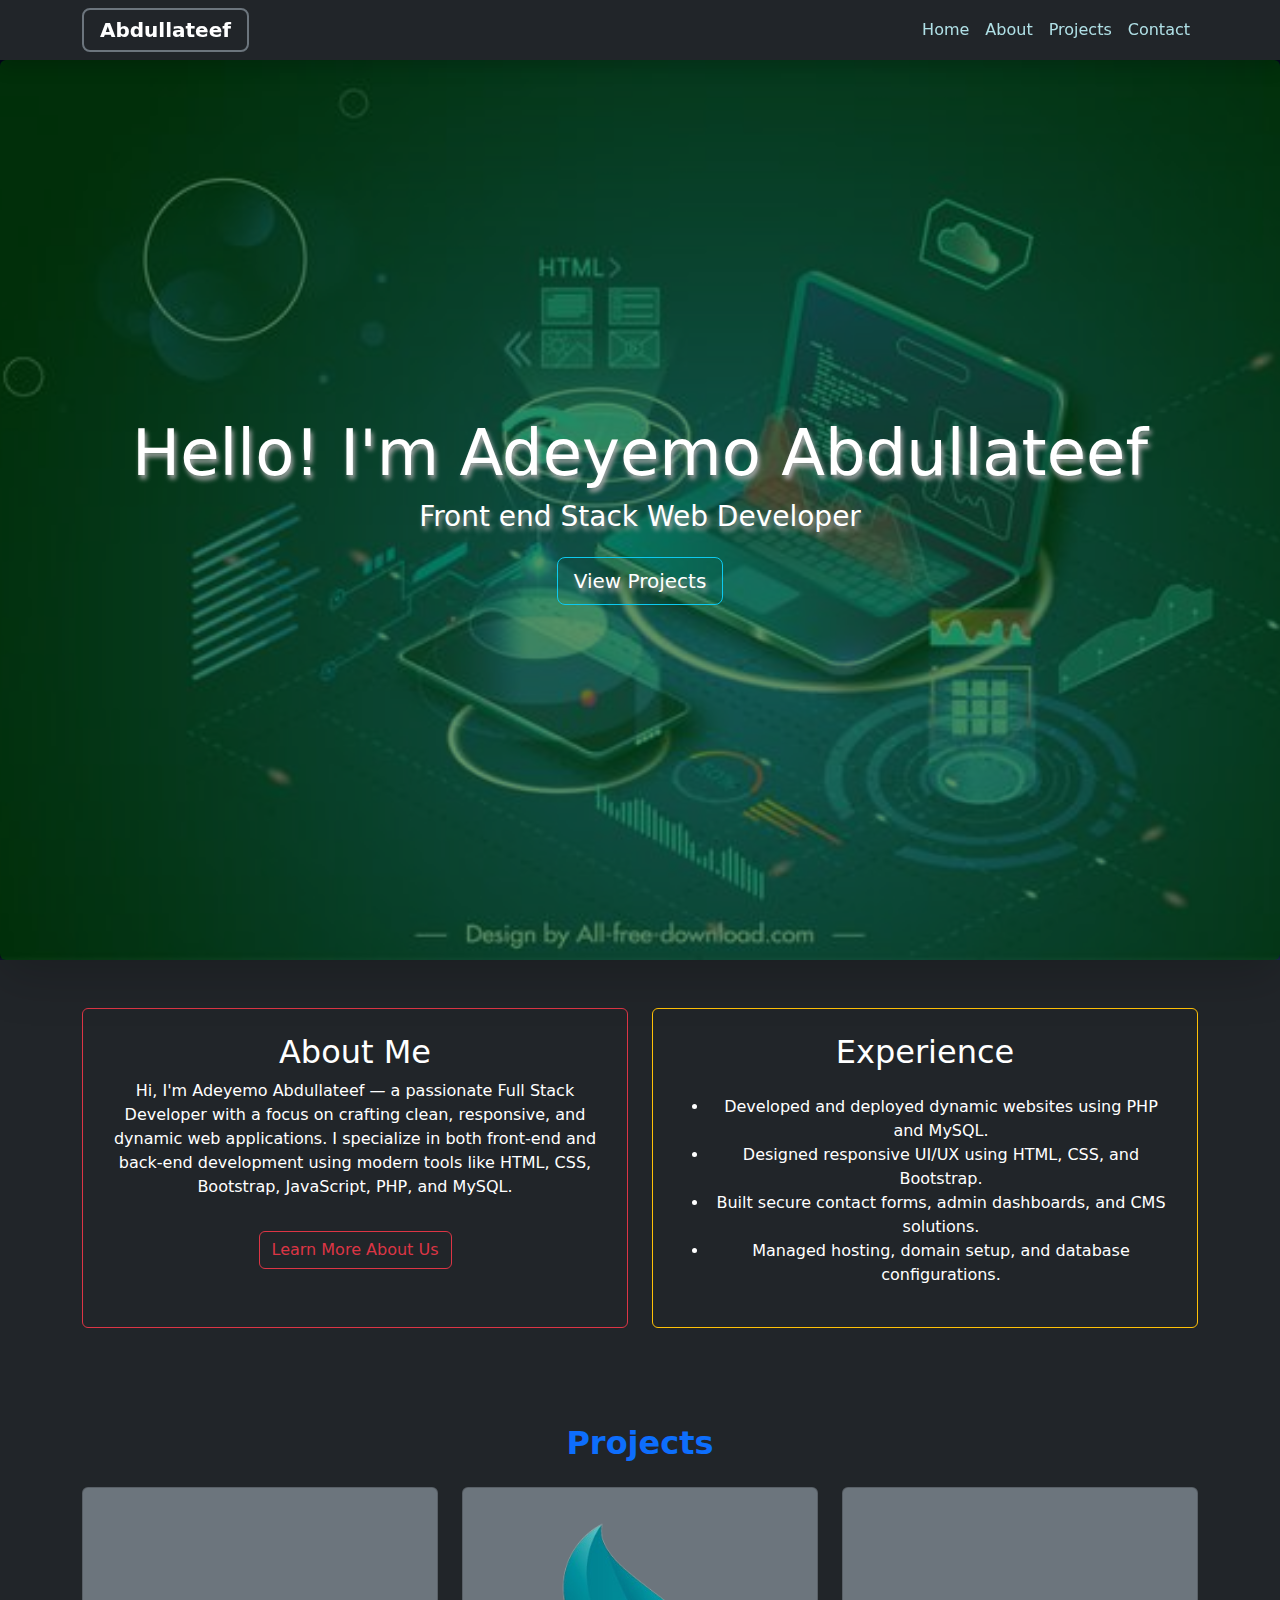
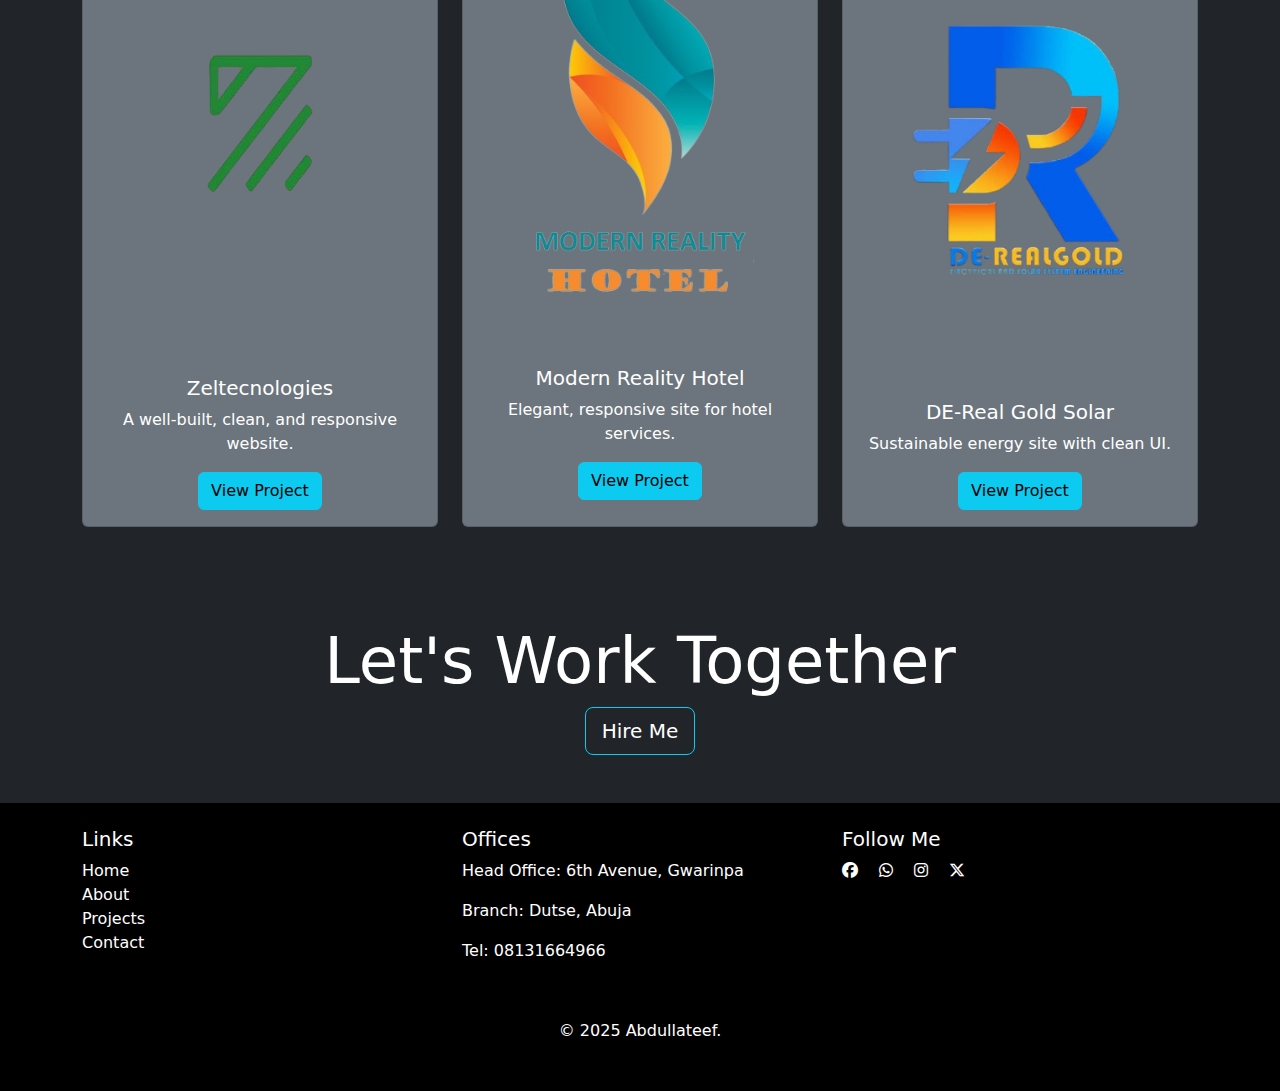
<file: index.html>
<!DOCTYPE html>
<html lang="en">

  <head>
    <meta charset="utf-8" />
    <meta name="viewport" content="width=device-width, initial-scale=1" />
    <title>Home</title>

    <!-- Bootstrap CSS -->
    <link href="https://cdn.jsdelivr.net/npm/bootstrap@5.0.2/dist/css/bootstrap.min.css" rel="stylesheet" />
    <!-- Font Awesome -->
    <link href="https://cdnjs.cloudflare.com/ajax/libs/font-awesome/6.5.0/css/all.min.css" rel="stylesheet" />
    <!-- Custom CSS -->
    <link rel="stylesheet" href="style.css">
  </head>

  <body class="bg-dark text-white">
    <!-- Header -->
    <nav class="navbar navbar-expand-lg navbar-dark bg-dark shadow sticky-top">
      <div class="container">
        <a class="navbar-brand fw-bold border border-2 border-secondary px-3 rounded-3" href="index.html">Abdullateef</a>
        <button class="navbar-toggler" type="button" data-bs-toggle="collapse" data-bs-target="#navbarNav">
          <span class="navbar-toggler-icon"></span>
        </button>
        <div class="collapse navbar-collapse justify-content-end" id="navbarNav">
          <ul class="navbar-nav">
            <li class="nav-item"><a class="nav-link active" href="index.html">Home</a></li>
            <li class="nav-item"><a class="nav-link" href="about.html">About</a></li>
            <li class="nav-item"><a class="nav-link" href="projects.html">Projects</a></li>
            <li class="nav-item"><a class="nav-link" href="contact.html">Contact</a></li>
          </ul>
        </div>
      </div>
    </nav>

    <!-- Hero Section -->
    <section class="text-center vh-100 hero shadow-lg">
      <div class="bg-opacity-50 p-5 rounded hero-overlay d-flex flex-column align-items-center justify-content-center">
        <h1 class="display-3">Hello! I'm Adeyemo Abdullateef</h1>
        <h3>Front end Stack Web Developer</h3>
        <a href="#projects" class="btn btn-outline-info btn-lg mt-3 text-white">View Projects</a>
      </div>
    </section>

    <!-- About Section -->
    <section class="container py-5">
      <div class="row g-4">
        <div class="col-md-6">
          <div class="p-4 border rounded border-danger text-center h-100">
            <h2>About Me</h2>
            <p>
              Hi, I'm Adeyemo Abdullateef — a passionate Full Stack Developer with a focus on crafting clean, responsive, and dynamic web applications. I specialize in both front-end and back-end development using modern tools like HTML, CSS, Bootstrap, JavaScript, PHP, and MySQL.
            </p>
            <a href="#" class="btn btn-outline-danger mt-3">Learn More About Us</a>
          </div>
        </div>
        <div class="col-md-6">
          <div class="p-4 border rounded border-warning text-center h-100">
            <h2>Experience</h2>
            <p class="d-flex justify-content-end">
              <ul>
                <li>Developed and deployed dynamic websites using PHP and MySQL.</li>
                <li>Designed responsive UI/UX using HTML, CSS, and Bootstrap.</li>
                <li>Built secure contact forms, admin dashboards, and CMS solutions.</li>
                <li>Managed hosting, domain setup, and database configurations.</li>
              </ul>
            </p>
          </div>
        </div>
      </div>
    </section>

    <!-- Projects Section -->
    <section class="container py-5" id="projects">
      <h2 class="text-center text-primary mb-4 fw-bold">Projects</h2>
      <div class="row g-4">
        <!-- Project 1 -->
        <div class="col-md-4">
          <div class="card h-100 bg-secondary text-white">
            <img src="img/zeltech.png" class="card-img-top h-100" alt="Zeltecnologies Project">
            <div class="card-body text-center">
              <h5 class="card-title">Zeltecnologies</h5>
              <p class="card-text">A well-built, clean, and responsive website.</p>
              <a href="projects.html" class="btn btn-info">View Project</a>
            </div>
          </div>
        </div>
        <!-- Project 2 -->
        <div class="col-md-4">
          <div class="card h-100 bg-secondary text-white">
            <img src="img/hlogo.png" class="card-img-top" alt="Modern Reality Hotel Project">
            <div class="card-body text-center">
              <h5 class="card-title">Modern Reality Hotel</h5>
              <p class="card-text">Elegant, responsive site for hotel services.</p>
              <a href="projects.html" class="btn btn-info">View Project</a>
            </div>
          </div>
        </div>
        <!-- Project 3 -->
        <div class="col-md-4">
          <div class="card h-100 bg-secondary text-white">
            <img src="img/rgold.png" class="card-img-top" alt="DE-Real Gold Solar Project">
            <div class="card-body text-center">
              <h5 class="card-title">DE-Real Gold Solar</h5>
              <p class="card-text">Sustainable energy site with clean UI.</p>
              <a href="projects.html" class="btn btn-info">View Project</a>
            </div>
          </div>
        </div>
      </div>
    </section>

    <section class="container py-5">
      <div class="row g-4">
        <div class="col-md-12 text-center">
          <h5 class="display-3">Let's Work Together</h5>
          <a href="contact.html" class="btn btn-lg btn-outline-info text-center text-white">Hire Me</a>
        </div>
      </div>
    </section>

    <!-- Footer -->
    <footer class="bg-black text-white py-4">
      <div class="container">
        <div class="row text-center text-md-start">
          <div class="col-md-4 mb-3">
            <h5>Links</h5>
            <ul class="list-unstyled">
              <li><a href="index.html" class="text-white text-decoration-none">Home</a></li>
              <li><a href="about.html" class="text-white text-decoration-none">About</a></li>
              <li><a href="projects.html" class="text-white text-decoration-none">Projects</a></li>
              <li><a href="contact.html" class="text-white text-decoration-none">Contact</a></li>
            </ul>
          </div>
          <div class="col-md-4 mb-3">
            <h5>Offices</h5>
            <p>Head Office: 6th Avenue, Gwarinpa</p>
            <p>Branch: Dutse, Abuja</p>
            <p>Tel: 08131664966</p>
          </div>
          <div class="col-md-4">
            <h5>Follow Me</h5>
            <a href="#" class="text-white me-3"><i class="fab fa-facebook"></i></a>
            <a href="https//:wa.me/+23481664966" class="text-white me-3"><i class="fab fa-whatsapp"></i></a>
            <a href="#" class="text-white me-3"><i class="fab fa-instagram"></i></a>
            <a href="#" class="text-white"><i class="fab fa-x-twitter"></i></a>
          </div>
        </div>
      </div>

      <!-- Copyright -->
      <div class="container text-center pt-3">
        <div class="row">
          <p class="p-2">&copy 2025 Abdullateef.</p>
        </div>
      </div>
    </footer>

    <!-- Bootstrap JS Bundle -->
    <script src="https://cdn.jsdelivr.net/npm/bootstrap@5.0.2/dist/js/bootstrap.bundle.min.js"></script>
  </body>
</html>
</file>
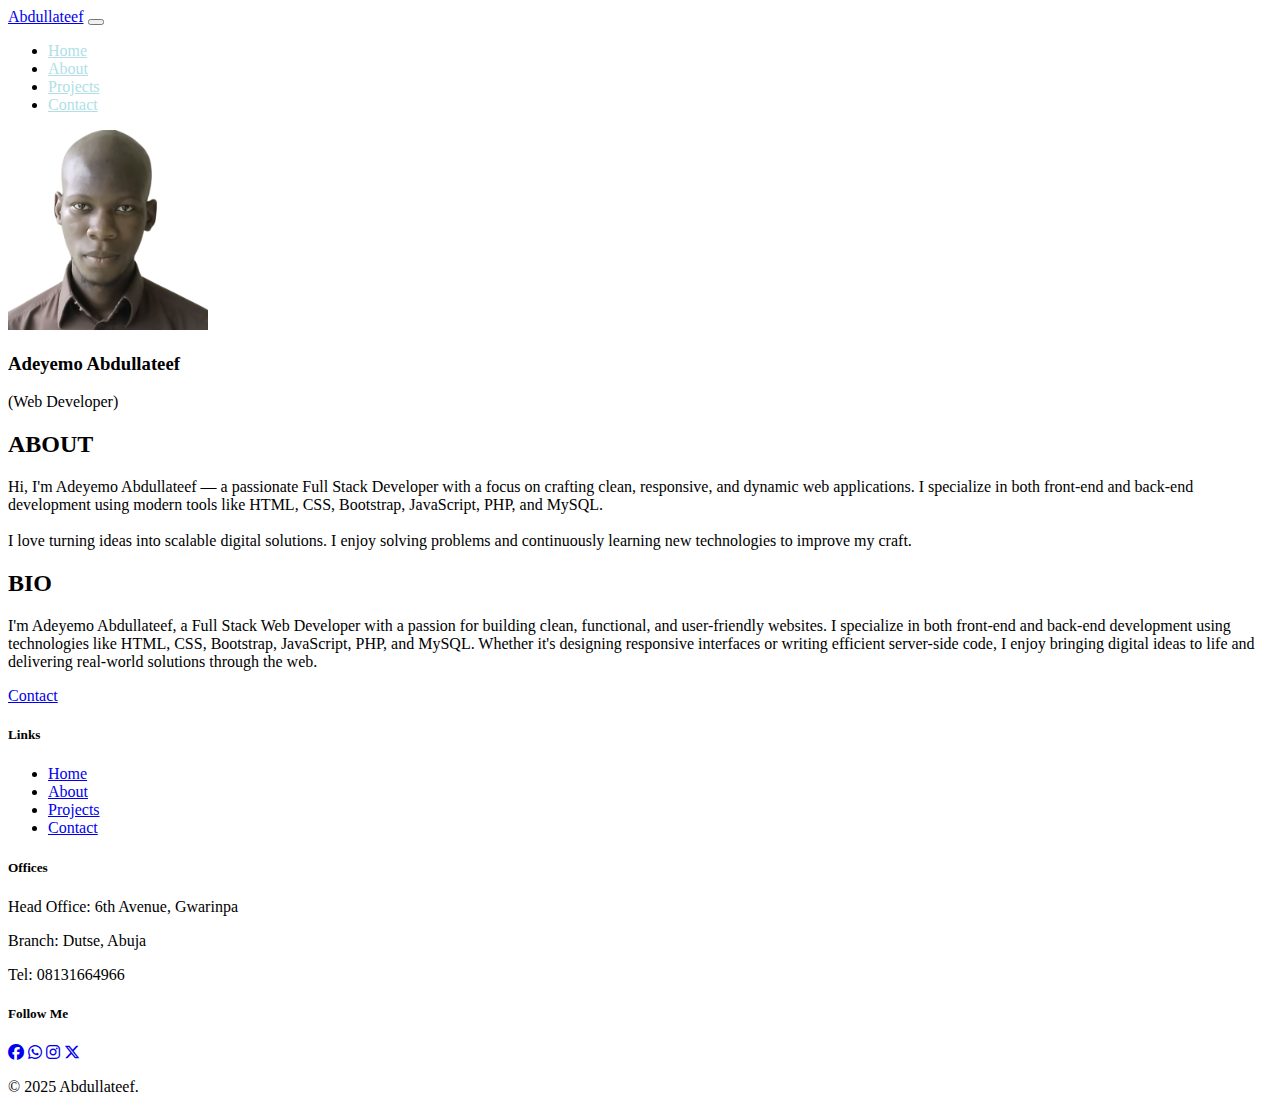
<file: about.html>
<!DOCTYPE html>
<html>
<head>
  <!-- Required meta tags -->
    <meta charset="utf-8">
    <meta name="viewport" content="width=device-width, initial-scale=1">

    <!-- Bootstrap CSS -->
    <link href="https://cdn.jsdelivr.net/npm/bootstrap@5.0.2/dist/css/bootstrap.min.css" rel="stylesheet" integrity="sha384-EVSTQN3/azprG1Anm3QDgpJLIm9Nao0Yz1ztcQTwFspd3yD65VohhpuuCOmLASjC" crossorigin="anonymous">
    <!-- FONT AWESOME -->
    <link rel="stylesheet" href="https://cdnjs.cloudflare.com/ajax/libs/font-awesome/6.5.0/css/all.min.css">
    <!-- CSS CUSTOM -->
    <link rel="stylesheet" href="style.css">
  <title>About</title>
</head>
<body class="bg-dark text-white">
    <!-- Header -->
    <nav class="navbar navbar-expand-lg navbar-dark bg-dark shadow sticky-top">
      <div class="container">
        <a class="navbar-brand fw-bold border border-2 border-secondary px-3 rounded-3" href="index.html">Abdullateef</a>
        <button class="navbar-toggler" type="button" data-bs-toggle="collapse" data-bs-target="#navbarNav">
          <span class="navbar-toggler-icon"></span>
        </button>
        <div class="collapse navbar-collapse justify-content-end" id="navbarNav">
          <ul class="navbar-nav">
            <li class="nav-item"><a class="nav-link" href="index.html">Home</a></li>
            <li class="nav-item"><a class="nav-link active" href="about.html">About</a></li>
            <li class="nav-item"><a class="nav-link" href="projects.html">Projects</a></li>
            <li class="nav-item"><a class="nav-link" href="contact.html">Contact</a></li>
          </ul>
        </div>
      </div>
    </nav>

    <!-- Hero Section -->
    <section class="container py-4">
      <div class="row g-4">
        <div class="d-flex justify-content-center">
          <div class="card bg-dark text-white shadow-lg">
            <div class="card-body d-flex align-items-center">
              <img src="img/mypic.png" alt="Profile picture" class="img-fluid rounded me-3" width="200px">
              <div>
                <h3 class="mb-0">Adeyemo Abdullateef</h3>
                <p class="text-muted">(Web Developer)</p>
              </div>
            </div>
            <div class="card-body">
              <h2 class="card-header text-center fw-bold">ABOUT</h2>
              <p class="card-text text-center">Hi, I'm Adeyemo Abdullateef — a passionate Full Stack Developer with a focus on crafting clean, responsive, and dynamic web applications. I specialize in both front-end and back-end development using modern tools like HTML, CSS, Bootstrap, JavaScript, PHP, and MySQL.
                <br><br>I love turning ideas into scalable digital solutions. I enjoy solving problems and continuously learning new technologies to improve my craft.
              </p>
            </div>
          </div>
        </div>
      </div>
    </section>

    <!-- Bio Section -->
    <section class="m-4">
      <div class="container">
        <div class="row">
          <div class="col-md-12 text-white text-center">
            <h2 class="display-4">BIO</h2>
            <p>
              I'm Adeyemo Abdullateef, a Full Stack Web Developer with a passion for building clean, functional, and user-friendly websites. I specialize in both front-end and back-end development using technologies like HTML, CSS, Bootstrap, JavaScript, PHP, and MySQL. Whether it's designing responsive interfaces or writing efficient server-side code, I enjoy bringing digital ideas to life and delivering real-world solutions through the web.
</p>
            </p>
          </div>
        </div>
      </div>
    </section>

    <!-- Contact Link -->
    <div class="container py-4 text-center">
      <a href="Contact.html" class="btn btn-outline-info btn-lg text-white">Contact</a>
    </div>
    

    <!-- Footer -->
    <footer class="bg-black text-white py-4">
      <div class="container">
        <div class="row text-center text-md-start">
          <div class="col-md-4 mb-3">
            <h5>Links</h5>
            <ul class="list-unstyled">
              <li><a href="index.html" class="text-white text-decoration-none">Home</a></li>
              <li><a href="about.html" class="text-white text-decoration-none">About</a></li>
              <li><a href="projects.html" class="text-white text-decoration-none">Projects</a></li>
              <li><a href="contact.html" class="text-white text-decoration-none">Contact</a></li>
            </ul>
          </div>
          <div class="col-md-4 mb-3">
            <h5>Offices</h5>
            <p>Head Office: 6th Avenue, Gwarinpa</p>
            <p>Branch: Dutse, Abuja</p>
            <p>Tel: 08131664966</p>
          </div>
          <div class="col-md-4">
            <h5>Follow Me</h5>
            <a href="#" class="text-white me-3"><i class="fab fa-facebook"></i></a>
            <a href="https//:wa.me/+23481664966" class="text-white me-3"><i class="fab fa-whatsapp"></i></a>
            <a href="#" class="text-white me-3"><i class="fab fa-instagram"></i></a>
            <a href="#" class="text-white"><i class="fab fa-x-twitter"></i></a>
          </div>
        </div>
      </div>

      <!-- Copyright -->
      <div class="container text-center pt-3">
        <div class="row">
          <p class="p-2">&copy 2025 Abdullateef.</p>
        </div>
      </div>
    </footer>

    <script src="https://cdn.jsdelivr.net/npm/bootstrap@5.0.2/dist/js/bootstrap.bundle.min.js" integrity="sha384-MrcW6ZMFYlzcLA8Nl+NtUVF0sA7MsXsP1UyJoMp4YLEuNSfAP+JcXn/tWtIaxVXM" crossorigin="anonymous"></script>
</body>
</html>
</file>
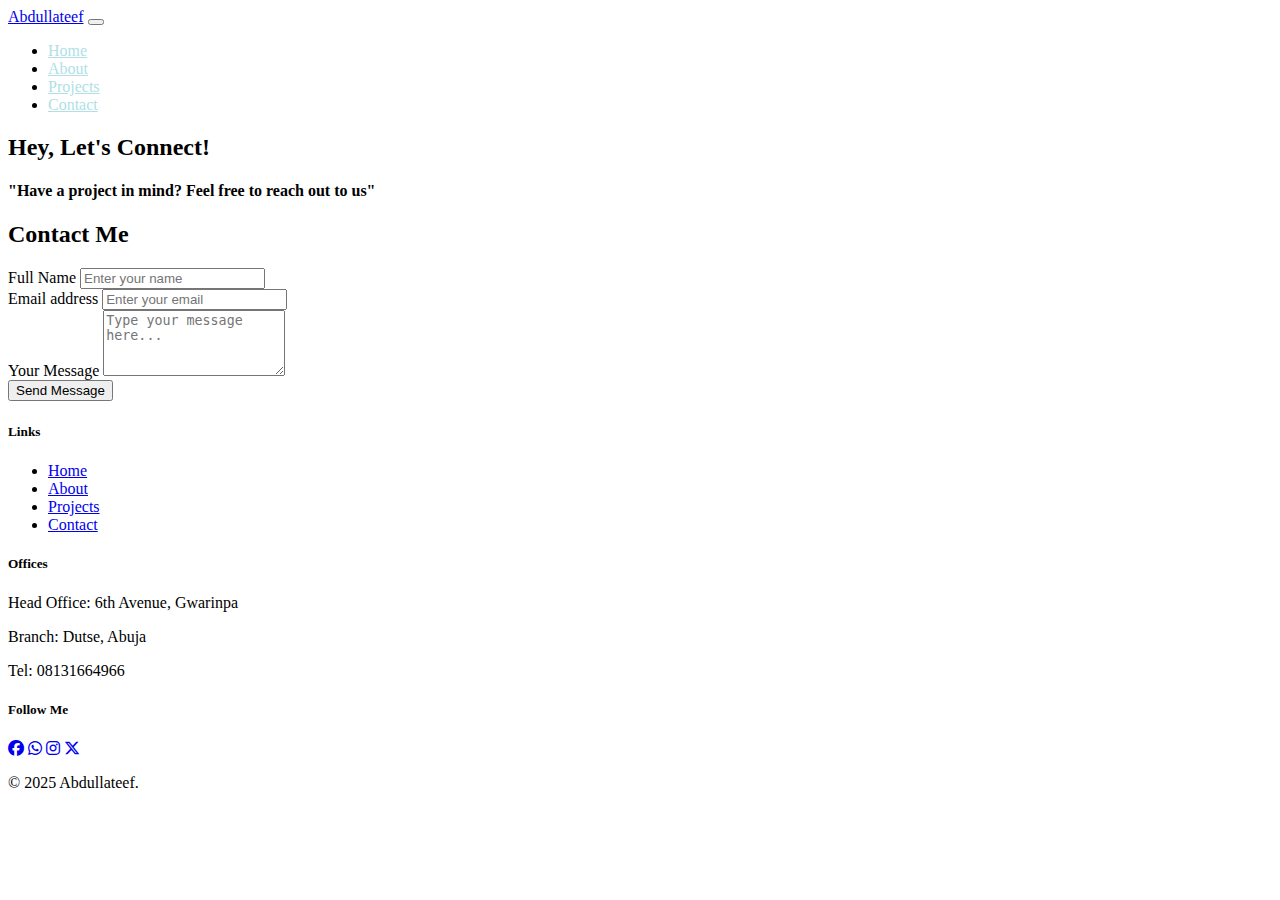
<file: contact.html>
<!DOCTYPE html>
<html>
<head>
  <!-- Required meta tags -->
    <meta charset="utf-8">
    <meta name="viewport" content="width=device-width, initial-scale=1">

    <!-- Bootstrap CSS -->
    <link href="https://cdn.jsdelivr.net/npm/bootstrap@5.0.2/dist/css/bootstrap.min.css" rel="stylesheet" integrity="sha384-EVSTQN3/azprG1Anm3QDgpJLIm9Nao0Yz1ztcQTwFspd3yD65VohhpuuCOmLASjC" crossorigin="anonymous">
    <!-- FONT AWESOME -->
    <link rel="stylesheet" href="https://cdnjs.cloudflare.com/ajax/libs/font-awesome/6.5.0/css/all.min.css">
    <!-- CSS CUSTOM -->
    <link rel="stylesheet" href="navstyle.css">
  <title>Contact me</title>
</head>
<body class="bg-dark text-white">
    <!-- Header -->
    <nav class="navbar navbar-expand-lg navbar-dark bg-dark shadow sticky-top">
      <div class="container">
        <a class="navbar-brand fw-bold border border-2 border-secondary px-3 rounded-3" href="index.html">Abdullateef</a>
        <button class="navbar-toggler" type="button" data-bs-toggle="collapse" data-bs-target="#navbarNav">
          <span class="navbar-toggler-icon"></span>
        </button>
        <div class="collapse navbar-collapse justify-content-end" id="navbarNav">
          <ul class="navbar-nav">
            <li class="nav-item"><a class="nav-link" href="index.html">Home</a></li>
            <li class="nav-item"><a class="nav-link" href="about.html">About</a></li>
            <li class="nav-item"><a class="nav-link" href="projects.html">Projects</a></li>
            <li class="nav-item"><a class="nav-link active" href="contact.html">Contact</a></li>
          </ul>
        </div>
      </div>
    </nav>

    <!-- After Header -->
    <section class="container py-4">
      <div class="row g-4">
        <div class="col-md-12 text-center">
          <h2 class="display-4 fw-bold">Hey, Let's Connect!</h2>
          <h4 class="text-muted fw-bold">"Have a project in mind? Feel free to reach out to us"</h4>
        </div>
      </div>
    </section>

    <!-- Contact Section -->
    <section class="bg-secondary text-white py-5 mb-5 mx-auto rounded shadow-lg" style="width: 80%;">
      <div class="container">
        <h2 class="text-center mb-4">Contact Me</h2>
        <div class="row justify-content-center">
          <div class="col-md-8">
            <form>
              <div class="mb-3">
                <label for="name" class="form-label">Full Name</label>
                <input type="text" class="form-control" id="name" placeholder="Enter your name">
              </div>
              <div class="mb-3">
                <label for="email" class="form-label">Email address</label>
                <input type="email" class="form-control" id="email" placeholder="Enter your email">
              </div>
              <div class="mb-3">
                <label for="message" class="form-label">Your Message</label>
                <textarea class="form-control" id="message" rows="4" placeholder="Type your message here..."></textarea>
              </div>
              <div class="text-center">
                <button type="submit" class="btn btn-dark px-4">Send Message</button>
              </div>
            </form>
          </div>
        </div>
      </div>
    </section>

    <!-- Footer -->
    <footer class="bg-black text-white py-4">
      <div class="container">
        <div class="row text-center text-md-start">
          <div class="col-md-4 mb-3">
            <h5>Links</h5>
            <ul class="list-unstyled">
              <li><a href="index.html" class="text-white text-decoration-none">Home</a></li>
              <li><a href="about.html" class="text-white text-decoration-none">About</a></li>
              <li><a href="projects.html" class="text-white text-decoration-none">Projects</a></li>
              <li><a href="contact.html" class="text-white text-decoration-none">Contact</a></li>
            </ul>
          </div>
          <div class="col-md-4 mb-3">
            <h5>Offices</h5>
            <p>Head Office: 6th Avenue, Gwarinpa</p>
            <p>Branch: Dutse, Abuja</p>
            <p>Tel: 08131664966</p>
          </div>
          <div class="col-md-4">
            <h5>Follow Me</h5>
            <a href="#" class="text-white me-3"><i class="fab fa-facebook"></i></a>
            <a href="https//:wa.me/+23481664966" class="text-white me-3"><i class="fab fa-whatsapp"></i></a>
            <a href="#" class="text-white me-3"><i class="fab fa-instagram"></i></a>
            <a href="#" class="text-white"><i class="fab fa-x-twitter"></i></a>
          </div>
        </div>
      </div>

      <!-- Copyright -->
      <div class="container text-center pt-3">
        <div class="row">
          <p class="p-2">&copy 2025 Abdullateef.</p>
        </div>
      </div>
    </footer>

    <script src="https://cdn.jsdelivr.net/npm/bootstrap@5.0.2/dist/js/bootstrap.bundle.min.js" integrity="sha384-MrcW6ZMFYlzcLA8Nl+NtUVF0sA7MsXsP1UyJoMp4YLEuNSfAP+JcXn/tWtIaxVXM" crossorigin="anonymous"></script>
</body>
</html>
</file>
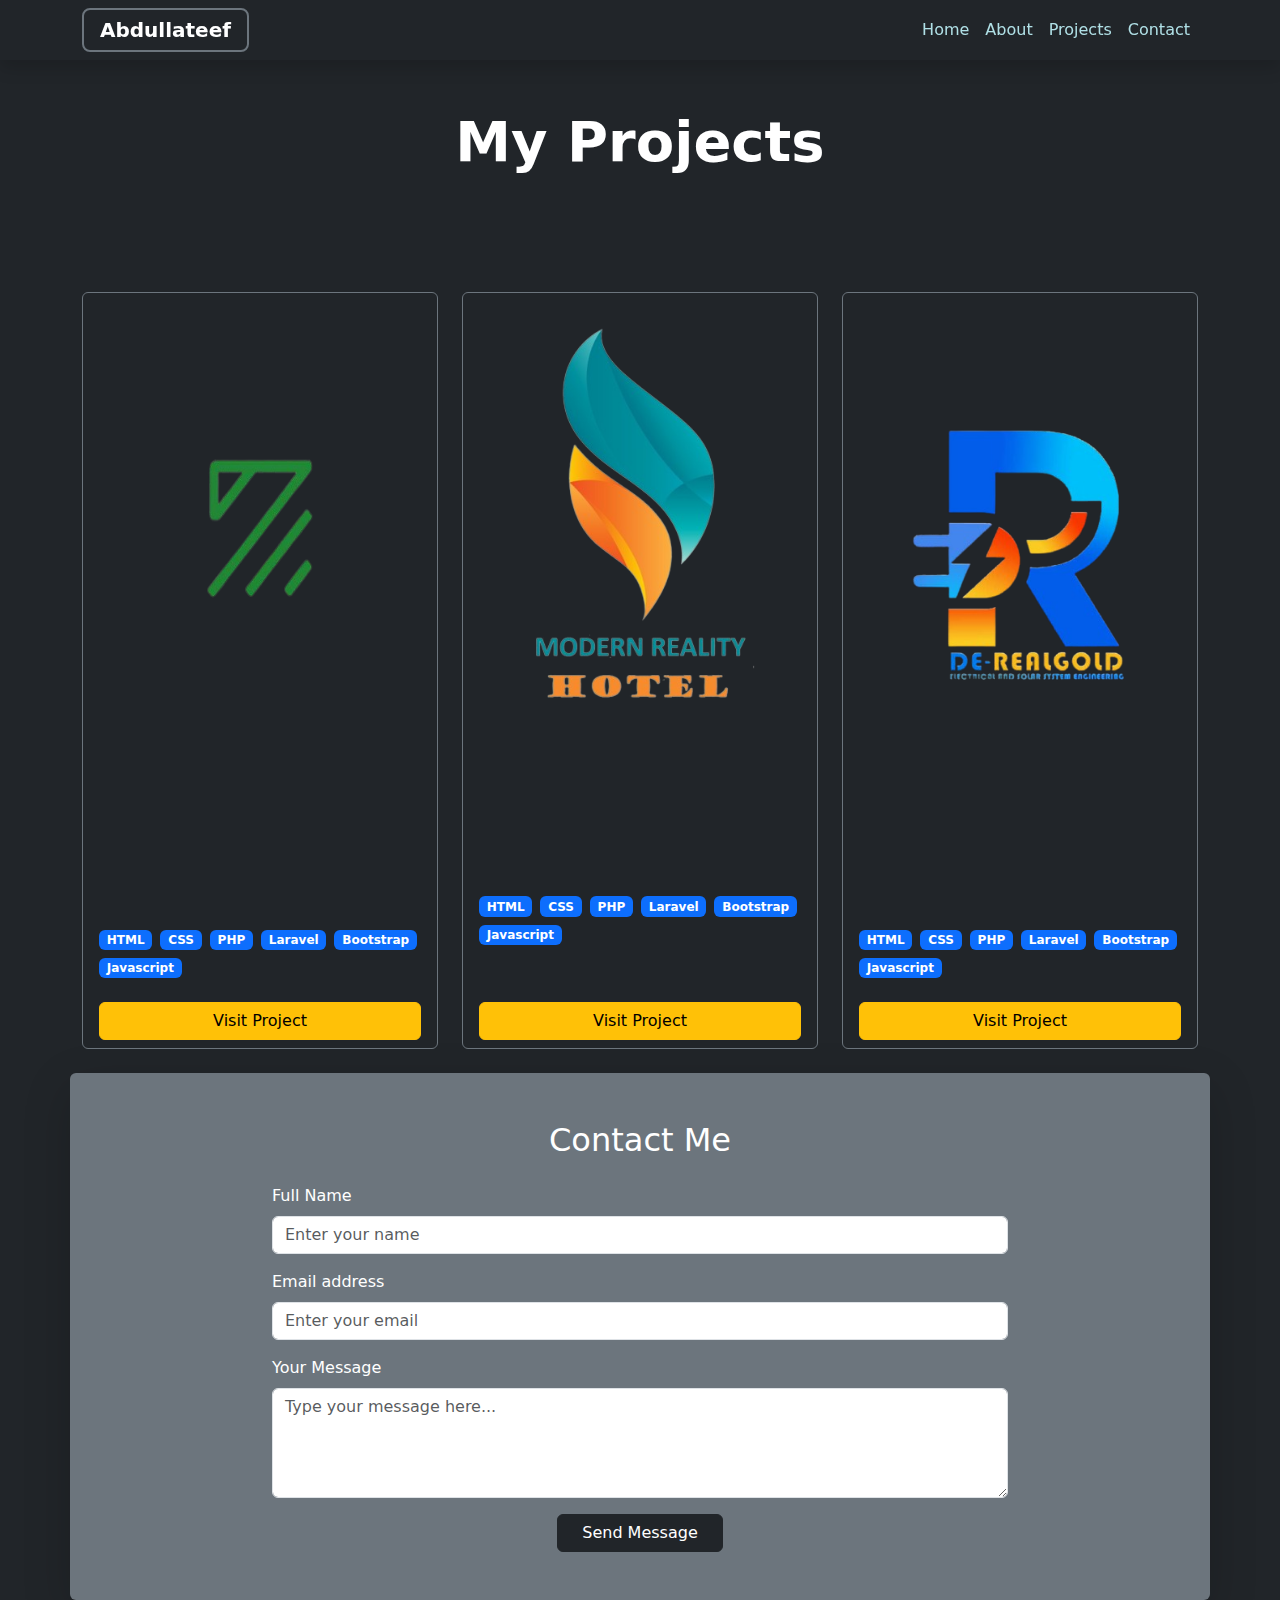
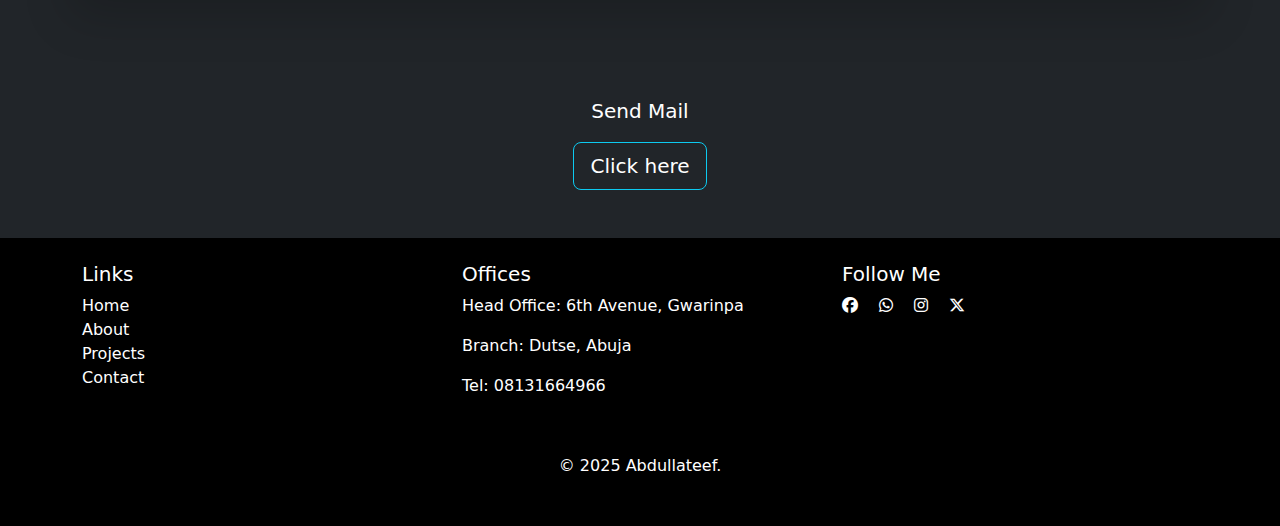
<file: projects.html>
<!DOCTYPE html>
<html lang="en">
<head>
  <meta charset="UTF-8">
  <meta name="viewport" content="width=device-width, initial-scale=1.0">
  <title>Projects</title>
  <!-- Bootstrap CSS -->
  <link href="https://cdn.jsdelivr.net/npm/bootstrap@5.0.2/dist/css/bootstrap.min.css" rel="stylesheet">
  <!-- Font Awesome -->
  <link rel="stylesheet" href="https://cdnjs.cloudflare.com/ajax/libs/font-awesome/6.5.0/css/all.min.css">
  <!-- CSS CUSTOM -->
  <link rel="stylesheet" href="navstyle.css">
</head>
<body class="bg-dark text-white">

  <!-- Navbar -->
  <nav class="navbar navbar-expand-lg navbar-dark bg-dark shadow sticky-top">
    <div class="container">
      <a class="navbar-brand fw-bold border border-2 border-secondary px-3 rounded-3" href="index.html">Abdullateef</a>
      <button class="navbar-toggler" type="button" data-bs-toggle="collapse" data-bs-target="#navbarNav">
        <span class="navbar-toggler-icon"></span>
      </button>
      <div class="collapse navbar-collapse justify-content-end" id="navbarNav">
        <ul class="navbar-nav">
          <li class="nav-item"><a class="nav-link" href="index.html">Home</a></li>
          <li class="nav-item"><a class="nav-link" href="about.html">About</a></li>
          <li class="nav-item"><a class="nav-link active" href="projects.html">Projects</a></li>
          <li class="nav-item"><a class="nav-link" href="contact.html">Contact</a></li>
        </ul>
      </div>
    </div>
  </nav>

  <!-- Projects Header -->
  <div class="container py-5 text-center">
    <h2 class="display-4 fw-bold">My Projects</h2>
    <h4 class="text-muted text-primary fw-bold">Here are some of the things I have built recently</h4>
  </div>

  <!-- Projects Grid -->
  <section class="container py-4">
    <div class="row row-cols-1 row-cols-md-2 row-cols-lg-3 g-4">
      <!-- PROJECT 1 --> 
      <div class="col">
        <div class="card h-100 bg-dark border border-secondary">
          <img src="img/zeltech.png" class="card-img-top h-100" alt="Zeltechnologies">
          <div class="card-body">
            <h4 class="card-title">Zeltechnologies</h4>
            <p class="card-text">Zeltech's Dynamic Journey in Pioneering Innovation. Elevating Your Business through customized Technology Solutions.</p>
            <div class="d-flex flex-wrap gap-2">
              <span class="badge bg-primary">HTML</span>
              <span class="badge bg-primary">CSS</span>
              <span class="badge bg-primary">PHP</span>
              <span class="badge bg-primary">Laravel</span>
              <span class="badge bg-primary">Bootstrap</span>
              <span class="badge bg-primary">Javascript</span>
            </div>
          </div>
          <div class="card-footer bg-transparent border-top-0">
            <a href="https://Zeltechnologies.com" class="btn btn-warning w-100">Visit Project</a>
          </div>
        </div>
      </div>
      <!-- PROJECT 2 -->
      <div class="col">
        <div class="card h-100 bg-dark border border-secondary">
          <img src="img/hlogo.png" class="card-img-top" alt="Zeltecnologies">
          <div class="card-body">
            <h4 class="card-title">Modern Reality Hotel</h4>
            <p class="card-text">MODERN REALITY HOTEL is the most preferred hotel in Nigeria, and it is all about the right mix!</p>
            <div class="d-flex flex-wrap gap-2">
              <span class="badge bg-primary">HTML</span>
              <span class="badge bg-primary">CSS</span>
              <span class="badge bg-primary">PHP</span>
              <span class="badge bg-primary">Laravel</span>
              <span class="badge bg-primary">Bootstrap</span>
              <span class="badge bg-primary">Javascript</span>
            </div>
          </div>
          <div class="card-footer bg-transparent border-top-0">
            <a href="https://Zeltecnologies.com" class="btn btn-warning w-100">Visit Project</a>
          </div>
        </div>
      </div>
      <!-- PROJECT 3 -->
      <div class="col">
        <div class="card h-100 bg-dark border border-secondary">
          <img src="img/rgold.png" class="card-img-top" alt="De-Real Gold">
          <div class="card-body">
            <h4 class="card-title">De-Real Gold Solar</h4>
            <p class="card-text">
            Your Trusted Partner in Electrical and Solar Solutions.
            Lighting the Way to Innovation
            </p>
            <div class="d-flex flex-wrap gap-2">
              <span class="badge bg-primary">HTML</span>
              <span class="badge bg-primary">CSS</span>
              <span class="badge bg-primary">PHP</span>
              <span class="badge bg-primary">Laravel</span>
              <span class="badge bg-primary">Bootstrap</span>
              <span class="badge bg-primary">Javascript</span>
            </div>
          </div>
          <div class="card-footer bg-transparent border-top-0">
            <a href="https://Zeltecnologies.com" class="btn btn-warning w-100">Visit Project</a>
          </div>
        </div>
      </div>
    </div>
  </section>

  <!-- Contact Form Section -->
  <section class="bg-secondary text-white py-5 mb-5 container rounded shadow-lg">
    <h2 class="text-center mb-4">Contact Me</h2>
    <div class="row justify-content-center">
      <div class="col-md-8">
        <form>
          <div class="mb-3">
            <label for="name" class="form-label">Full Name</label>
            <input type="text" class="form-control" id="name" placeholder="Enter your name">
          </div>
          <div class="mb-3">
            <label for="email" class="form-label">Email address</label>
            <input type="email" class="form-control" id="email" placeholder="Enter your email">
          </div>
          <div class="mb-3">
            <label for="message" class="form-label">Your Message</label>
            <textarea class="form-control" id="message" rows="4" placeholder="Type your message here..."></textarea>
          </div>
          <div class="text-center">
            <button type="submit" class="btn btn-dark px-4">Send Message</button>
          </div>
        </form>
      </div>
    </div>
  </section>

  <!-- Send Mail -->
  <section class="container py-5 text-center">
    <p class="lead">Send Mail</p>
    <a href="mailto:adeyemodev@gmail.com" class="btn btn-outline-info btn-lg text-white">Click here</a>
  </section>

  <!-- Footer -->
  <footer class="bg-black text-white py-4">
      <div class="container">
        <div class="row text-center text-md-start">
          <div class="col-md-4 mb-3">
            <h5>Links</h5>
            <ul class="list-unstyled">
              <li><a href="index.html" class="text-white text-decoration-none">Home</a></li>
              <li><a href="about.html" class="text-white text-decoration-none">About</a></li>
              <li><a href="projects.html" class="text-white text-decoration-none">Projects</a></li>
              <li><a href="contact.html" class="text-white text-decoration-none">Contact</a></li>
            </ul>
          </div>
          <div class="col-md-4 mb-3">
            <h5>Offices</h5>
            <p>Head Office: 6th Avenue, Gwarinpa</p>
            <p>Branch: Dutse, Abuja</p>
            <p>Tel: 08131664966</p>
          </div>
          <div class="col-md-4">
            <h5>Follow Me</h5>
            <a href="#" class="text-white me-3"><i class="fab fa-facebook"></i></a>
            <a href="https//:wa.me/+23481664966" class="text-white me-3"><i class="fab fa-whatsapp"></i></a>
            <a href="#" class="text-white me-3"><i class="fab fa-instagram"></i></a>
            <a href="#" class="text-white"><i class="fab fa-x-twitter"></i></a>
          </div>
        </div>
      </div>

      <!-- Copyright -->
      <div class="container text-center pt-3">
        <div class="row">
          <p class="p-2">&copy 2025 Abdullateef.</p>
        </div>
      </div>
    </footer>

  <!-- Bootstrap JS -->
  <script src="https://cdn.jsdelivr.net/npm/bootstrap@5.0.2/dist/js/bootstrap.bundle.min.js"></script>
</body>
</html>
</file>
<file: style.css>
.navbar-nav .nav-item .nav-link {
	color:powderblue;
}

.hero {
	background: url(img/tech-img.jpg) no-repeat center center;
	height: 100vh;
	background-size: cover;
	color: white;
	position: relative;
	z-index: 1;
	text-shadow: 2px 4px 5px darkgrey;
}

.hero-overlay {
	background-color: rgba(0,75,0,.6);
	padding: 3rem;
	border-radius: 0.5rem;
	width: 100%;
	height: 100%;
}
</file>
<file: navstyle.css>
.navbar-nav .nav-item .nav-link {
	color: powderblue;
}
</file>
